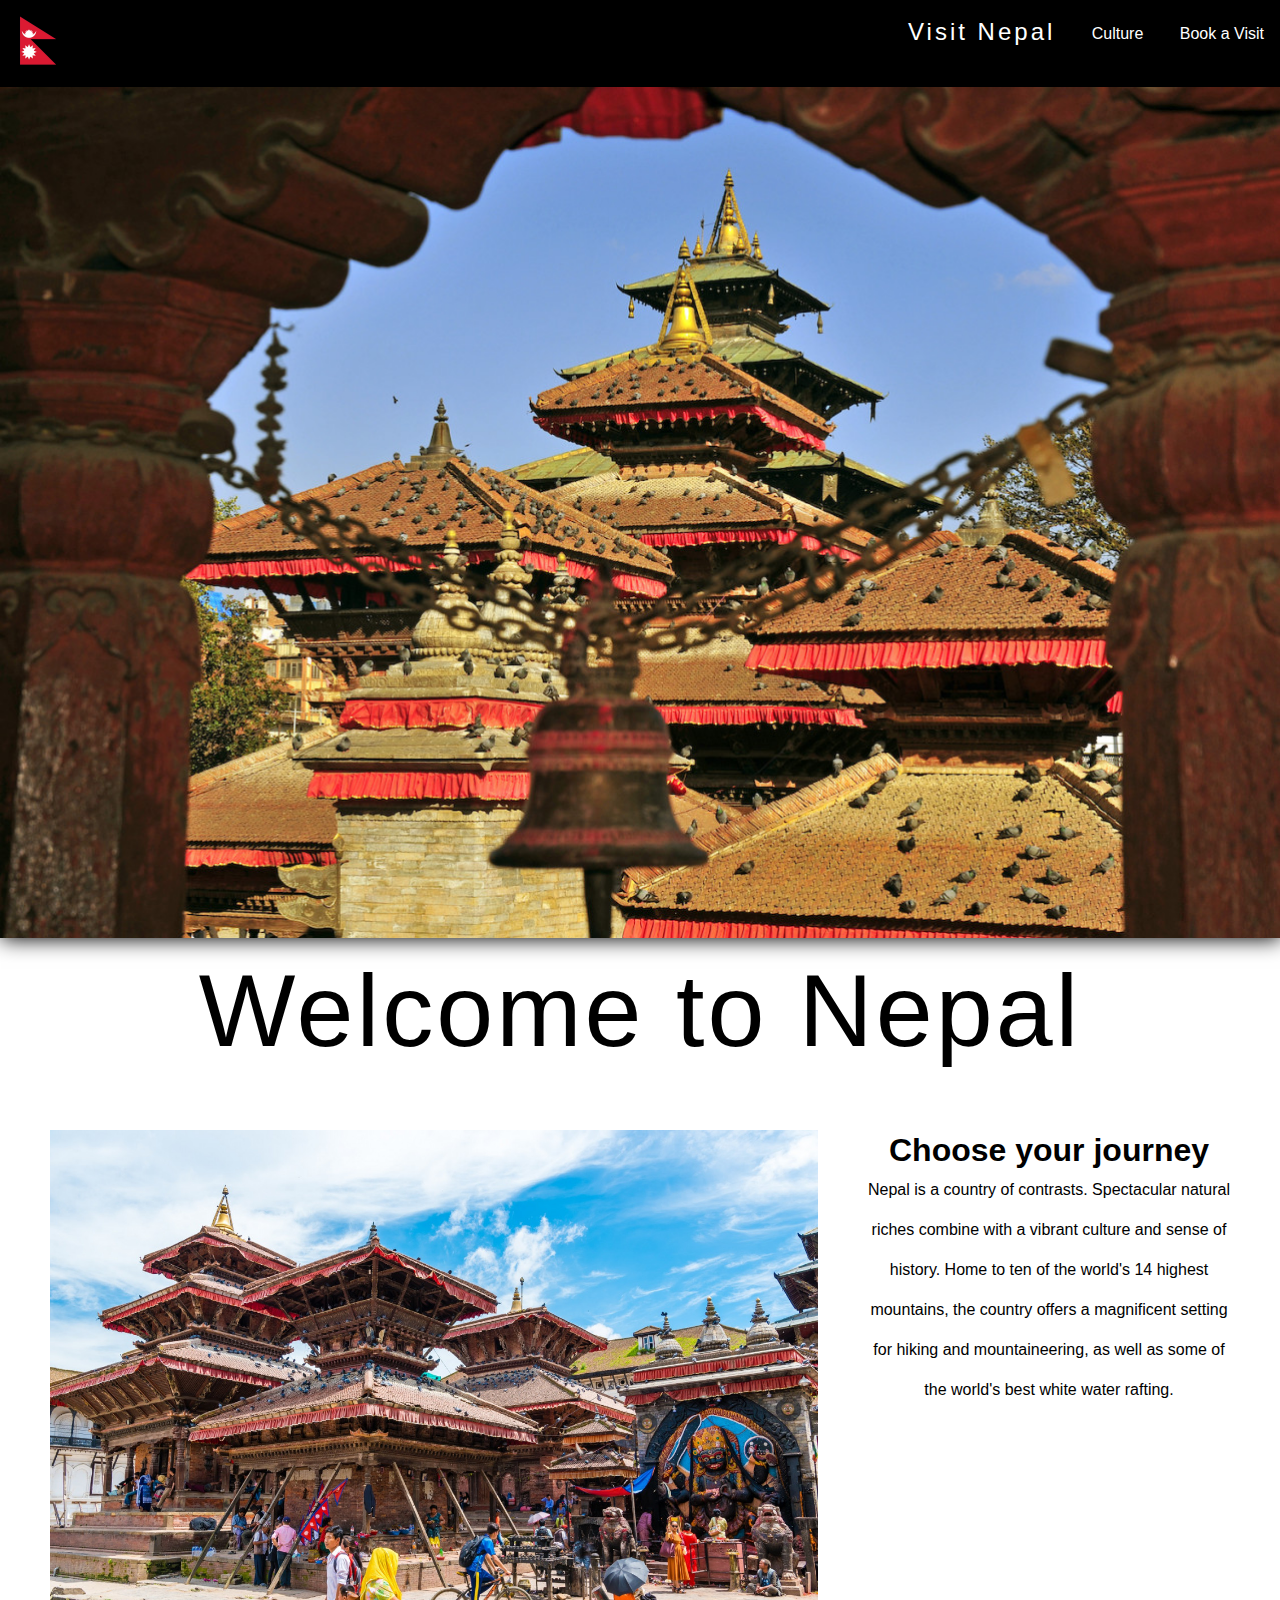
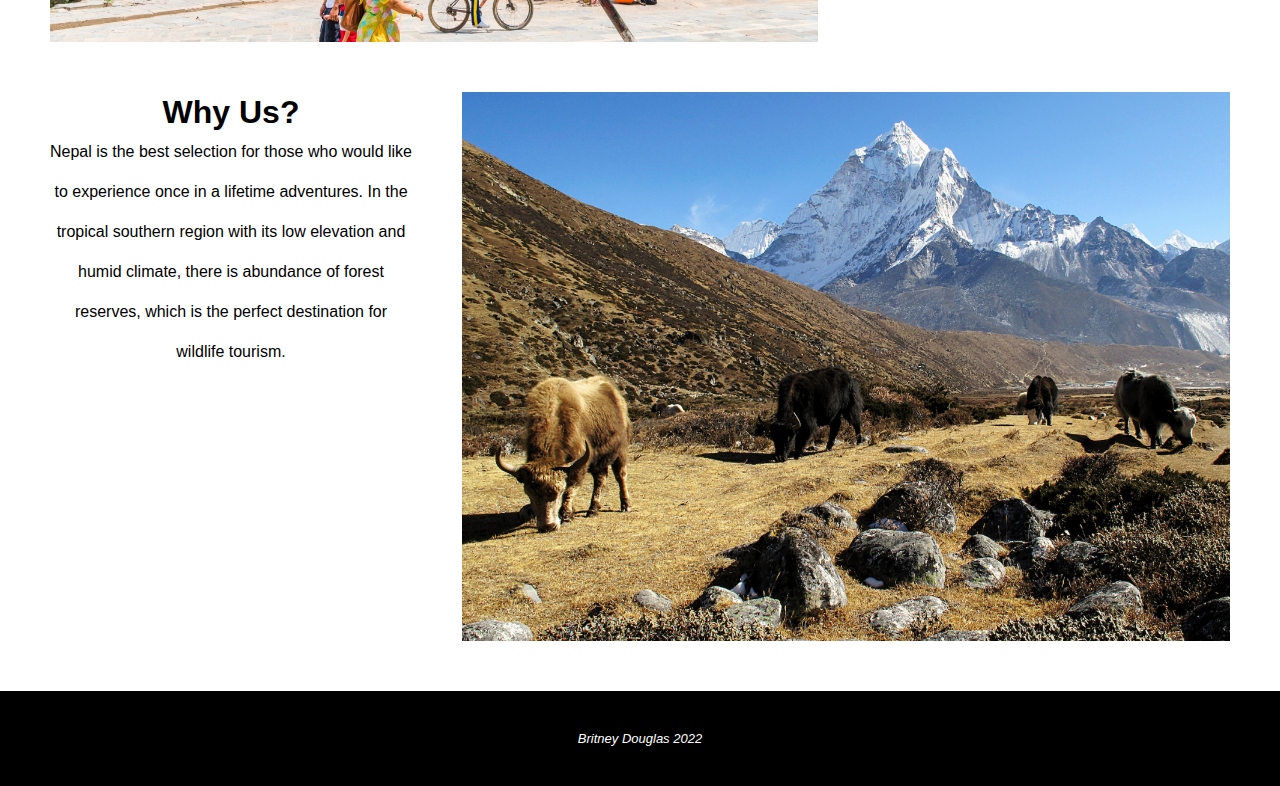
<file: index.html>
<!DOCTYPE html>
<html lang="en">
<head>
    <meta charset="UTF-8">
    <meta http-equiv="X-UA-Compatible" content="IE=edge">
    <meta name="viewport" content="width=device-width, initial-scale=1.0">
    <title>Visit Nepal</title>
    <link rel="stylesheet" href="homepage.css">
</head>

<body>
    <!-- Header  -->
    <div>
        <header class="top-of-page">
            <nav>
                <div class="left-navbar">
                    <img src="images/logos/nepal.png" alt="Flag of Nepal" width="80rem">
                </div>
                <div class="right-navbar">
                    <ul>
                        <li><a>Visit Nepal</a></li>
                        <li><a class="redirect" href="culture.html" >Culture</a></li>
                        <li><a class="redirect" href= "booking.html">Book a Visit</a></li>
                    </ul>
                </div>
            </nav>
        </header>
    </div>
 
    <!-- Body of website -->
    <!--  Welcome image and message -->
    <div class="img-container">
        <img class="welcome-photo" src="images/photos/temple.jpeg" alt="A Nepali temple" width="100%">
        <div class="welcome-message">Welcome to Nepal</div>
    </div>
  
    <!-- Images and captions -->
    <div class="why-nepal">
        <img class= "first-image" src="images/photos/market.jpg" alt="A market in Nepal" width="60%">
        <div class="first-image-text">
            <h1>Choose your journey</h1>
            <p>
                Nepal is a country of contrasts. Spectacular natural riches combine with a vibrant culture and sense of history. Home to ten of the world's 14 highest mountains, 
                the country offers a magnificent setting for hiking and mountaineering, as well as some of the world's best white water rafting.
            </p>
        </div>     
    </div>

    <div class="why-nepal2">
        <img class= "second-image" src="images/photos/park.jpeg" alt="Buffalo wandering around" width="60%">
        <div class="second-image-text">
            <h1>Why Us?</h1>
            <p>
                Nepal is the best selection for those who would like to experience once in a lifetime adventures. In the tropical southern region with its low elevation and 
                humid climate, there is abundance of forest reserves, which is the perfect destination for wildlife tourism.
            </p> 
        </div>
    </div>
    

    <footer>
        <nav>
           <p>Britney Douglas 2022</p>
        </nav>
    </footer>
    
</body>
</html>
</file>
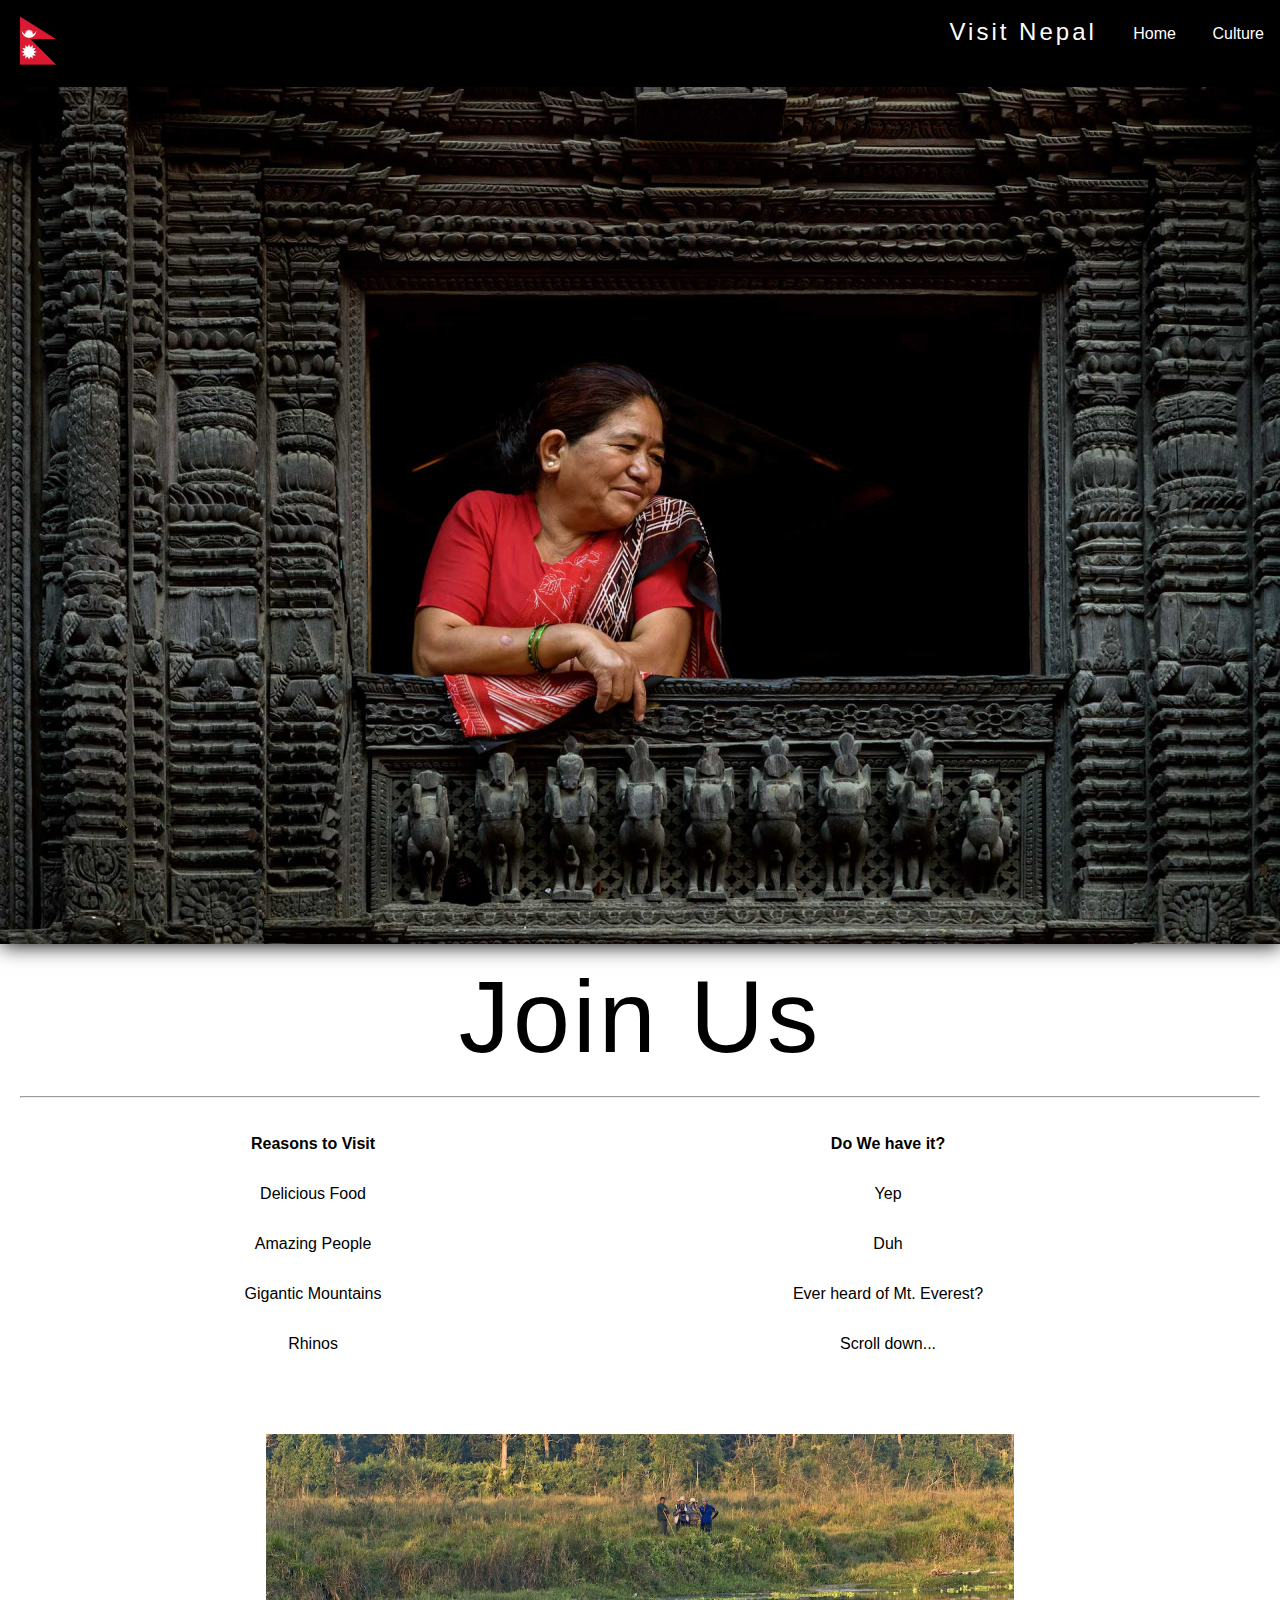
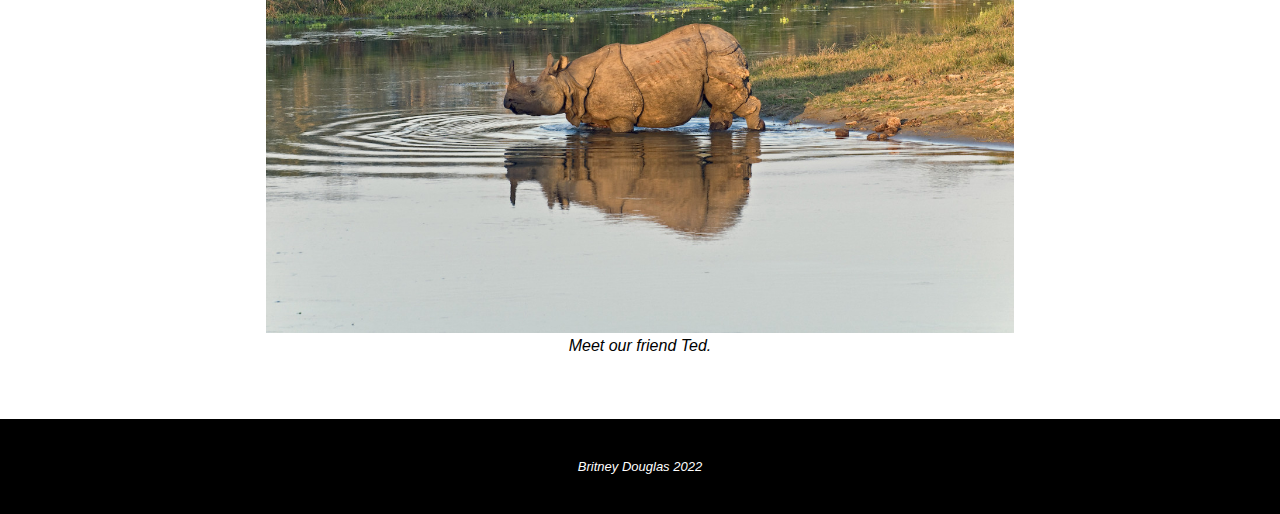
<file: booking.html>
<!DOCTYPE html>
<html lang="en">
<head>
    <meta charset="UTF-8">
    <meta http-equiv="X-UA-Compatible" content="IE=edge">
    <meta name="viewport" content="width=device-width, initial-scale=1.0">
    <title>Book Your Visit Today</title>
    <link rel="stylesheet" href="booking.css">
</head>

<body>
    <!-- Header  -->
    <div>
        <header class="top-of-page">
            <nav>
                <div class="left-navbar">
                    <img src="images/logos/nepal.png" alt="Flag of Nepal" width="80rem">
                </div>
                <div class="right-navbar">
                    <ul>
                        <li><a>Visit Nepal</a></li>
                        <li><a class="redirect" href="index.html" >Home</a></li>
                        <li><a class="redirect" href= "culture.html">Culture</a></li>
                    </ul>
                </div>
            </nav>
        </header>
    </div>

    <div class="img-container">
        <img class="welcome-photo" src="images/photos/woman.jpeg" alt="A Nepali temple" width="100%">
        <div class="welcome-message">Join Us</div>
    </div>

    <hr style="color:black;">

    <div>
        <table>
            <tr>
                <th>Reasons to Visit</th>
                <th>Do We have it?</th>
            </tr>
            <tr>
                <td>Delicious Food</td>
                <td>Yep</td>
            <tr>
                <td>Amazing People</td>
                <td>Duh</td>
            </tr>
            <tr>
                <td>Gigantic Mountains</td>
                <td>Ever heard of Mt. Everest?</td>
            </tr>
            <tr>
                <td>Rhinos</td>
                <td>Scroll down...</td>
            </tr>
        </table>
    </div>

    <figure>
        <img src="images/photos/rhino.jpeg" alt="Ted the Rhino">
        <figcaption>Meet our friend Ted.</figcaption>
    </figure>

    <footer>
        <nav>
           <p>Britney Douglas 2022</p>
        </nav>
    </footer>


</body>
</html>
</file>
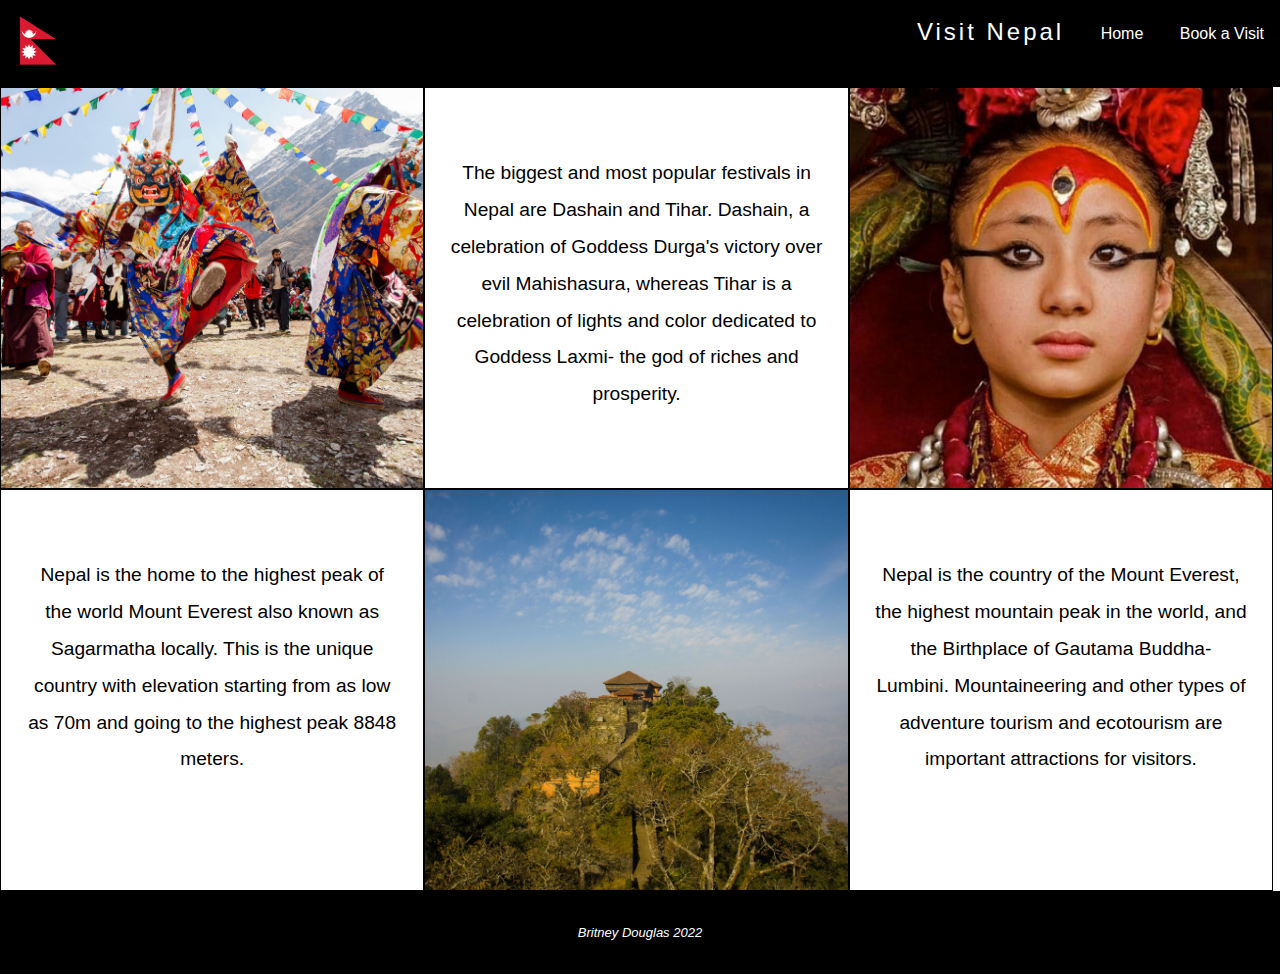
<file: culture.html>
<!DOCTYPE html>
<html lang="en">
<head>
    <meta charset="UTF-8">
    <meta http-equiv="X-UA-Compatible" content="IE=edge">
    <meta name="viewport" content="width=device-width, initial-scale=1.0">
    <title>It's about the Culture</title>
    <link rel="stylesheet" href="culture.css">
</head>
<body>
    <!-- Header -->
    <div>
        <header class="top-of-page">
            <nav>
                <div class="left-navbar">
                    <img src="images/logos/nepal.png" alt="Flag of Nepal" width="80rem">
                </div>
                <div class="right-navbar">
                    <ul>
                        <li><a>Visit Nepal</a></li>
                        <li><a class="redirect" href="index.html">Home</a></li>
                        <li><a class="redirect" href= "booking.html">Book a Visit</a></li>
                    </ul>
                </div>
            </nav>
        </header>
    </div>

    <!-- Body -->

    <!-- Grid of images -->
    <div class="image-grid">
        <img src="images/photos/festival.jpeg" alt="A lively Nepali festival">
    </div>
    <div class="image-grid">
        <p>The biggest and most popular festivals in Nepal are Dashain and Tihar. Dashain, a celebration
            of Goddess Durga's victory over evil Mahishasura, whereas Tihar is a
            celebration of lights and color dedicated to Goddess Laxmi- the god of riches and prosperity.</p>
    </div>
    <div class="image-grid">
        <img src="images/photos/girl.jpeg" alt="A lively Nepali festival">
    </div>
    <div class="image-grid">
        <p>Nepal is the home to the highest peak of the world Mount Everest
            also known as Sagarmatha locally. This is the unique country with elevation starting
            from as low as 70m and going to the highest peak 8848 meters. </p>
    </div>
    <div class="image-grid">
        <img src="images/photos/mountain.jpeg" alt="A lively Nepali festival">
    </div>
    <div class="image-grid">
      <p>Nepal is the country of the Mount Everest, the highest mountain peak in the world, and the
          Birthplace of Gautama Buddha- Lumbini. Mountaineering and other types of adventure tourism and
          ecotourism are important attractions for visitors. </p>
    </div>



    <footer>
        <nav>
           <p>Britney Douglas 2022</p>
        </nav>
    </footer>

</body>
</html>
</file>
<file: homepage.css>
* {
    margin: 0;
    padding: 0;
    font-family: Arial, Helvetica, sans-serif;
}

/* Header and menu buttons */

header {
    height: 50%;
    padding-bottom: 2%;
    background-size: cover;
    background-color: black;
}

/* Come back to this later (Nepal Flag) */
.left-navbar {
    float: left;
}

.right-navbar {
    text-align: right;
}

nav a, ul {
    vertical-align: middle;
    text-decoration: none;
    color: white;
}

ul li:nth-child(1) {
    letter-spacing: 3px;
    font-size: x-large;
}

li {
    text-decoration: none;
    display: inline-block;
    padding: 1rem;
}

.redirect:hover {
    color: red;
}

/* Welcome image */
.welcome-photo {
    box-shadow: 1px 1px 20px black;
}

.img-container {
    position: relative;
}

.welcome-message {
    font-size: 8vw;
    margin: 10px;
    letter-spacing: 3px;
    left: 100px;
    text-align: center;    
}

/*  First section of homepage */

.why-nepal {
    text-align: center;
}

.first-image {
    float: left;
    padding: 50px;
}

.first-image-text {
    padding: 50px;
    height: 10%;
    vertical-align: middle;
    line-height: 2.5rem;
}


/* Second section of homepage  */

.why-nepal2 {
    text-align: center; 
}

.second-image {
    float: right;
    padding: 0px 50px 50px;
}

.second-image-text {
    padding: 50px;
    height: 10%;
    width: 50%;
    line-height: 2.5rem;
}


/* Footer */

footer {
    background-color: black;
    padding: 20px;
    clear: both;
}

footer p {
    font-size: small;
    font-style: italic;
    text-align: center;
    color:white;
    margin: 20px;
    
}
</file>
<file: booking.css>
* {
    margin: 0;
    padding: 0;
    font-family: Arial, Helvetica, sans-serif;
}

/* Header and menu buttons */

header {
    height: 50%;
    padding-bottom: 2%;
    background-size: cover;
    background-color: black;
}

.left-navbar {
    float: left;
}

.right-navbar {
    text-align: right;
}

nav a, ul {
    vertical-align: middle;
    text-decoration: none;
    color: white;
}

ul li:nth-child(1) {
    letter-spacing: 3px;
    font-size: x-large;
}

li {
    text-decoration: none;
    display: inline-block;
    padding: 1rem;
}

.redirect:hover {
    color: red;
}


/* Intro to Booking Page */
.welcome-photo {
    box-shadow: 1px 1px 20px black;
}

.img-container {
    position: relative;
}

.welcome-message {
    font-size: 8vw;
    margin: 10px;
    letter-spacing: 3px;
    left: 100px;
    text-align: center;
}


/* The Table */
table {
    margin: auto;

    width: 90%;
}

hr {
    margin: 20px;
}

td, th {
    text-align: center;
    padding: 15px;
}

/*  Ted the Rhino */
figure {
    color: black;
    font-style: italic;
    text-align: center;
    margin: 5%;
}

figure img {
    width: 65%;
    text-align: center;
}

/*  Footer  */
footer {
    background-color: black;
    padding: 20px;
    clear: both;
}

footer p {
    font-size: small;
    font-style: italic;
    text-align: center;
    color:white;
    margin: 20px;

}
</file>
<file: culture.css>
* {
    margin: 0;
    padding: 0;
    font-family: Arial, Helvetica, sans-serif;
}

/* Header and menu buttons */

header {
    height: 50%;
    padding-bottom: 2%;
    background-size: cover;
    background-color: black;
}

.left-navbar {
    float: left;
}

.right-navbar {
    text-align: right;
}

nav a, ul {
    vertical-align: middle;
    text-decoration: none;
    color: white;
}

ul li:nth-child(1) {
    letter-spacing: 3px;
    font-size: x-large;
}

li {
    text-decoration: none;
    display: inline-block;
    padding: 1rem;
}

.redirect:hover {
    color: red;
}


/*  Grid */

.image-grid {
    width: 33%;
    height: 400px;
    float: left;
    border: .5px solid black;
    background-color: white;
}

.image-grid > p {
    padding: 25px;
    margin-top: 10%;
    height:fit-content;
    text-align: center;
    vertical-align: middle;
    font-size: 1.5vw;
    line-height: 2.3rem;
}
.image-grid img{
    width: 100%;
    height: 100%;
    object-fit: cover;
}

/* Bottom of page */
footer {
    background-color: black;
    padding: 1.1%;
    clear: both;
}

footer p {
    font-size: small;
    font-style: italic;
    text-align: center;
    color:white;
    margin: 20px;

}
</file>
